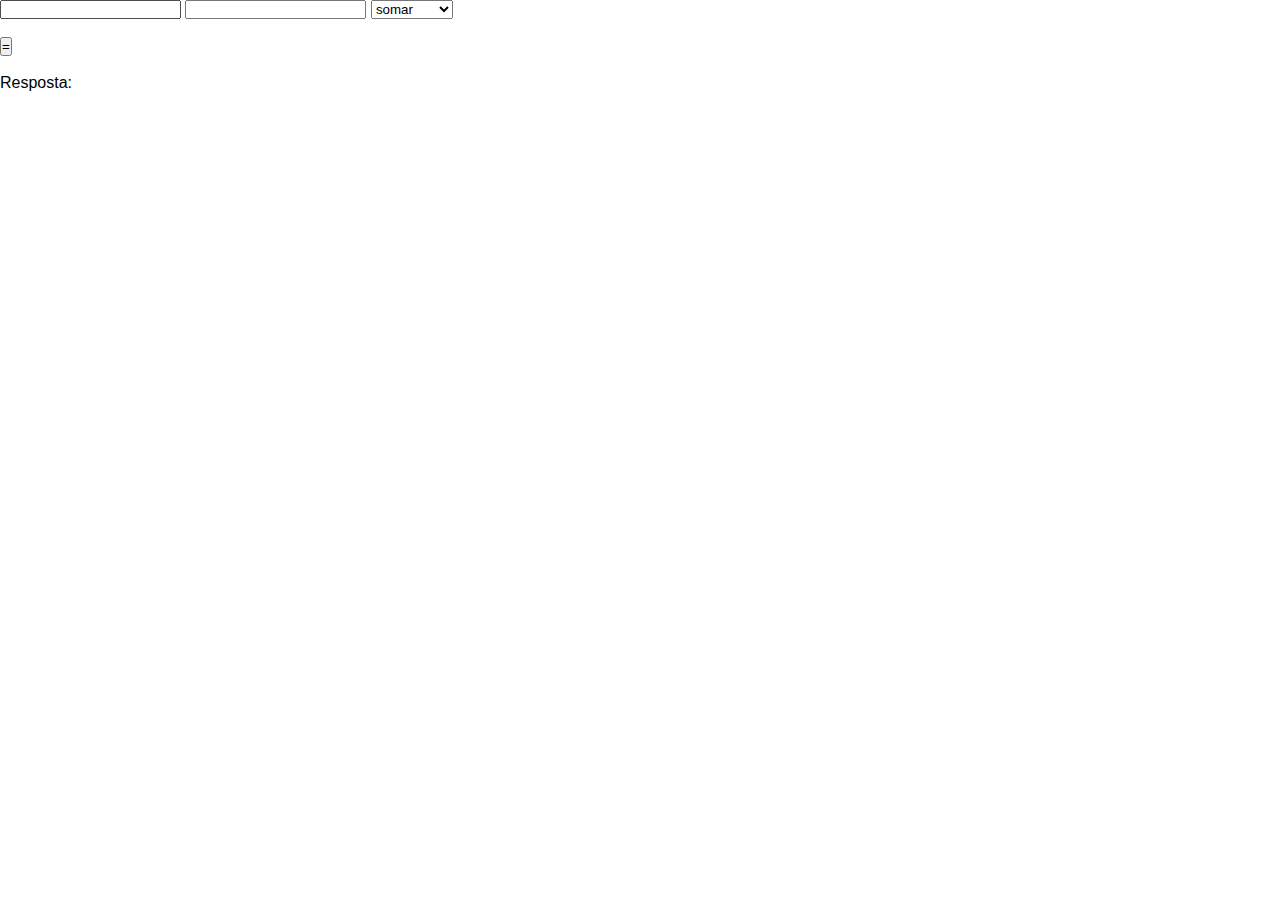
<file: calculadora.html>
<!DOCTYPE html>
<html lang="en">
<head>
    <meta charset="UTF-8">
    <meta name="viewport" content="width=device-width, initial-scale=1.0">
    <title>Document</title>
<link rel="stylesheet" href="estilo.css">

</head>

<body>
    <input id="campo1" type="text">
    <input id="campo2" type="text">
    <select id="operação">
        <option>somar</option>
        <option>subtrair</option>
        <option>multiplicar</option>
        <option>dividir</option>
    </select>

<br>
<br>
<button id="igual" class="botao">=</button>

<br>
<br>
    Resposta: <div id="resposta"></div>


    <script src="script.js"></script>
</body>
</html>
</file>
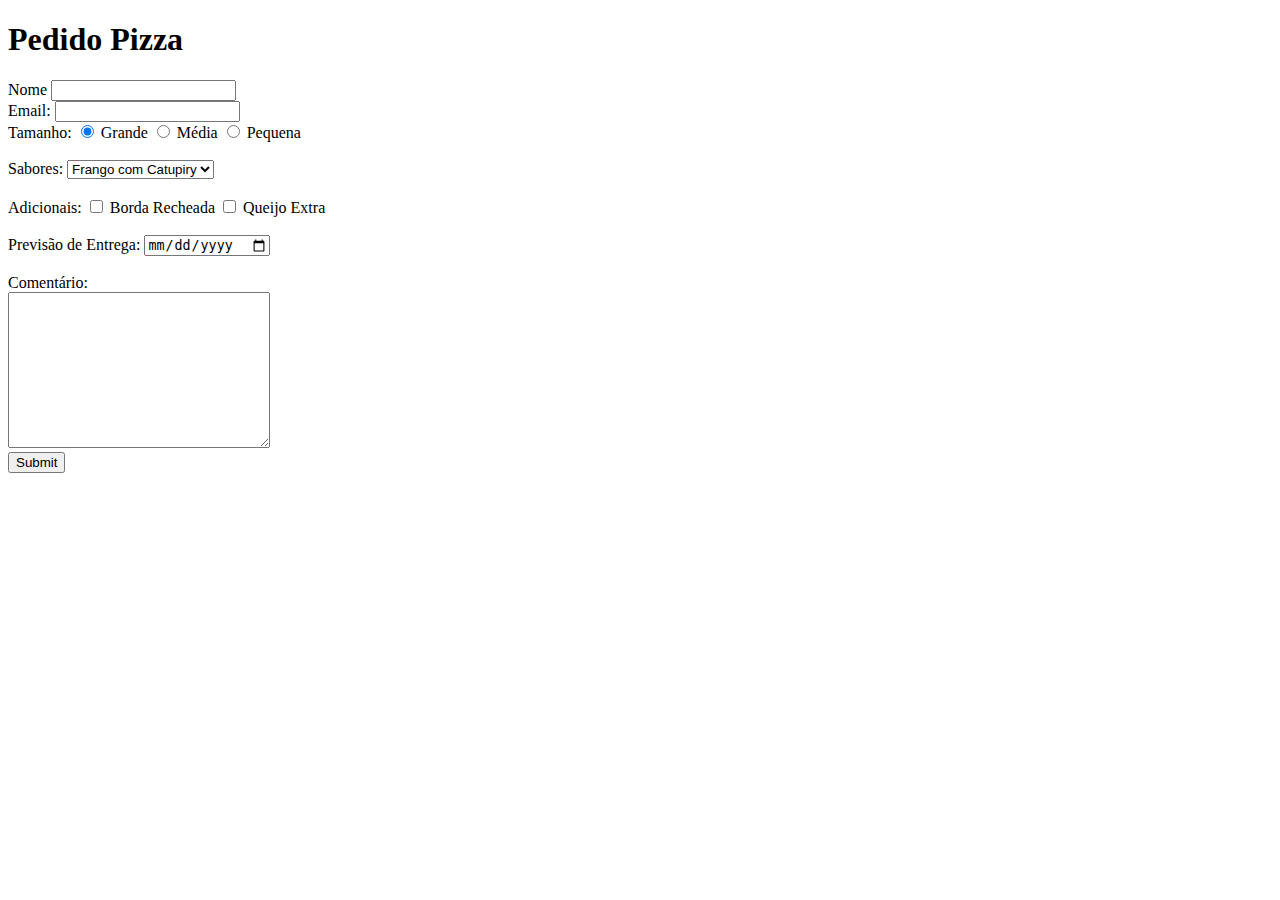
<file: formulario.html>
<!DOCTYPE html>
<html>
</head>

<body>
    <h1>Pedido Pizza</h1>
    <form method="get" action="teste.jsp">
        Nome 
        <input type="text" name="Seu Nome"> <br>
        Email: <input type="email" name="email"> <br>
        Tamanho: 
        <input type="radio" name="Tamanho" value="G" checked> Grande
         <input type="radio" name="Tamanho" value="M"> Média
         <input type="radio" name="Tamanho" value="P"> Pequena
         <br>
         <br>
         Sabores: <select name="Sabor">
            <option>Frango com Catupiry</option>
            <option>Queijo</option>
            <option>Margarita</option>
            <option>Calabresa</option>
         </select>
         <br>
         <br>
         Adicionais:
         <input type ="checkbox" name="borda" value="Sim"> Borda Recheada
         <input type ="checkbox" name="Queijo" value="Sim"> Queijo Extra
         <br>
         <br>
         Previsão de Entrega: <input type="date" name="PrevisãodeEntrega">
         <br>
         <br>
         Comentário: <br>
         <textarea name="Comentário" rows="10" cols="30"></textarea>
        <br>
        <input type="submit">




    </form>
</body>
</html>
</file>
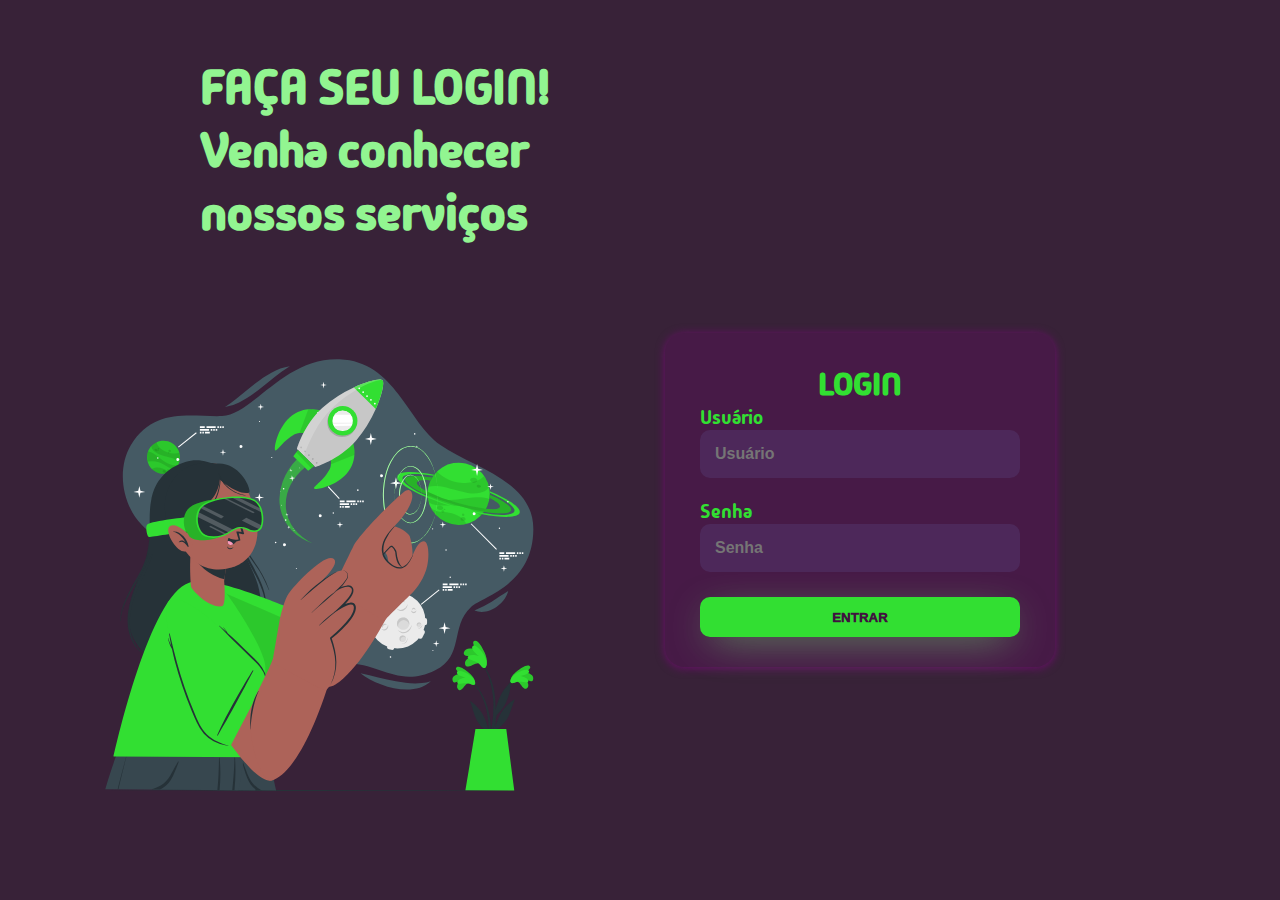
<file: login.html>
<!DOCTYPE html>
<html lang="en">
<head>
    <meta charset="UTF-8">
    <meta name="viewport" content="width=device-width, initial-scale=1.0">
    <title>Document</title>
    <link rel="stylesheet" href="login.css">
</head>

<body>

    <div class="pagina">
        <div class="esquerdo">
        <h1>FAÇA SEU LOGIN!<br>Venha conhecer nossos serviços</h1>
        <img class="imagem" src="virtual-reality-animate.svg">
    </div>
    <div class="direito">
        <div class="login">
            <h1>LOGIN</h1>
            <div class="texto">
                <label for="usuario">Usuário</label>
                <input type="text" name="usuario" placeholder="Usuário">
            </div>
            <br>
            <div class="texto">
                <label for="senha">Senha</label>
                <input type="password" name="senha" placeholder="Senha">
            </div>

            <button class="botao">ENTRAR</button>
            </div>
        </div>
    </div>

</body>
</html>
</file>
<file: estilo.css>
/* ESTILO DA PAGINA por completo */
*{
    margin: 0;
    padding: 0;
    box-sizing: border-box;
    font-family:'Segoe UI', Tahoma, Geneva, Verdana, sans-serif;
}
body{
    background-color: white;
    height: 100vh;
    font-family:'Segoe UI', Tahoma, Geneva, Verdana, sans-serif;
}

/*tamanho do robo*/
.robo{
    width: 68px;
    height: auto;
}

/*Estilização da primeira pág. do site*/
.interface{
    max-width: 1280px;
    margin: 0 auto;
}
.flex{
    display: flex;
}

/* Estilo do botão no cabeçalho*/
.btn-contato button{
    padding: 10px 40px;
    border-radius: 30px;
    border: none;
    background-color: rgb(95, 91, 212);
    font-size: 18px;
    font-weight: 600;
    cursor: pointer;
}


/* ESTILO DO CABEÇALHO */
header{
    padding: 40px 4%;
}
header > .interface{
    display: flex;
    align-items: center;
    justify-content: space-between;
}
header a{
    color:rgb(94, 85, 85);
    text-decoration: none;
    display: inline-block;
}
header a:hover{
    color: rgb(58, 53, 184);
    transform: scale(1.07);
    transition: .6s;
}

/* Estilo dos tópicos no topo do site */
.menu {
    position: fixed;
    background-color:white;
    top: 0;
    padding: 2%;
    right: 80%;
    left: 0%;
    width: 100%;
    z-index: 1000;
    margin-bottom: 300px ;
    justify-content: center;
    align-items: start;
    flex-direction: column;
}
header nav ul{
    list-style-type: none;
    margin-left: 20%;
}
header nav ul li{
    display: inline-block;
    padding: 0 40px;
    font-size: 22px;
}

/* Estilo do botão contato com ação do mouse*/
.btn-contato button:hover{
    box-shadow: 0px 0px 8px rgb(136, 100, 172);
    transition: 1s;
    transform: scale(1);
    color: white;
    font-size: 22px;
}

/* Estilo do topo, primeira pag */
section.topo-do-site{
    padding: 40px 4%;
}
section.topo-do-site .flex{
  margin-top: 5%;
  padding: 40px;
  justify-content: center;
  gap: 90px;
}

/* Estilo do texto na primeira pag */
.txt-topo-site >h1{
    color: black;
    font-size: 40px;
    margin: 29px 0;
}
.txt-topo-site >p{
    color:rgb(58, 53, 184);
    font-size: 20px;
    align-items: center;
    justify-content: center;
    margin-bottom: 40px;
}

/* Estilo no ponto final do título */
.txt-topo-site h1 span{
    color: rgb(80, 80, 195);
}

/* Estilização da imagem do robo */
section .img-topo{
    margin-top: -100px;
    height: auto;
    width: auto;
    position: relative;
    animation: flutuar 2s ease-in-out infinite alternate;
}

/* Comando para flutuação da imagem */
@keyframes flutuar{
    0%{
        top: 0;
    }
    100%{
        top: 30px;
    }
}


/* Estilização da pag. SOBRE MIM */
.sobre-mim{
    display: flex;
    align-items: center;
    justify-content: space-between;
}

/* Estilização do texto */
.sobre-mim .texto-sobre > h1{
    color: black;
    font-size: 40px;
    margin-bottom: 5%;
    margin-top: 20%;
}
.sobre-mim .texto-sobre > p{
    text-indent: 20px;
    color:rgb(58, 53, 184);
    font-size: 22px;
    font-weight: bolder;
    text-align: justify;
    margin-right: 15%;
}

/* Estilização da imagem autoral (Futebol) */
.imagem-sobre {
    width: 150%;
    height: auto;
    margin-left: 12%;
    margin-right: 10%;
    margin-top: -46%;
}
.imagem-sobre img{
    max-width: 100%;
    height: auto;
    border-radius: 50%;
}

/* Estilização do vídeo */
.sobre-mim .video{
    margin-right: 5%;
    margin-left:-520px;
    margin-top: 7%;
}
video{
    border-radius: 12%;
}

/* Estilização da segunda imagem autoral (TST) */
.imagem-sobre2 {
    width: 150%;
    height: auto;
    margin-left: -480px;
    margin-right: 10%;
    margin-top: 66%;
    padding: 10px;
}
.imagem-sobre2 img{
    width: 320px;
    height: 360px;
    border-radius: 12%;
}


/* Estilização da terceira pag. FORMAÇÃO*/
.formacao{
    display: flex;
    align-items: center;
    justify-content: space-between;
}

/* Estilo do texto da pag */
.formacao .texto-formacao > h1{
    color: black;
    font-size: 40px;
    margin-top:20%;
    text-align: center;
    margin-bottom: 7%;
}
.formacao .texto-formacao > p{
    width: 100%;
    height: auto;
    margin-right: 20px;
    text-align: center;
    padding: 15px;
    margin: 3%;
    background-color: rgb(84, 80, 194);
    border-radius: 50px;
    font-size: 20px;
    font-weight:bold;
    color: white;
}

/* Estilização da imagem da pag */
.formacao .img-formacao{
    margin: 100px;
    margin-top: 20%;
    width: auto;
    height: auto;
}


/* Estilização da quarta pag. PORTIFÓLIO*/
section .portifolio{
    background-color: orange;
    width: 100%;
    height: auto;
    margin-top: 30%;
    margin-bottom: -18%;
}

/* Estilização do texto da pag */
section .portifolio .portifolio-txt > h1{
    font-size: 44px;
    text-align: center;
    font-weight: bolder;
    padding: 3%;
    margin-top: 5%;
}
section .portifolio .portifolio-txt > p{
    font-size: 28px;
    text-align: center;
    color: white;
    font-weight: bolder;
    padding: 1%;
}

/* Estilo do corpo dos projetos, textos, tamanhos e bordas */
section .portifolio .portifolio-txt .projetos{
    color: white;
    text-align: start;
    padding: 3%;
    border: 6px solid;
    border-radius: 20px;
    margin: 2%;
}
section .portifolio .portifolio-txt .projetos > h1{
    font-size: 28px;
    margin-bottom: 2%;
}

/* Estilo do Projeto 1 */
section .portifolio .portifolio-txt .projetos .projeto1> h4{
    font-size: 20px;
    margin-top: 4%;
}
section .portifolio .portifolio-txt .projetos .projeto1 > p{
    font-size: 20px;
    font-weight: bolder;
    margin-top: -3%;
    margin-bottom: 4%;
}
section .portifolio .portifolio-txt .projeto1{
    width: 24%;
    height: 20%;
    border: 6px solid;
    border-color: purple;
    border-radius: 20px;
    text-align: center;
    background-color: rgb(84, 80, 194);
    margin-bottom: 5%;
}

/* Estilo da imagem do projeto 1 */
section .portifolio .portifolio-txt .projeto1 .imagem1{
    width: 100%;
    height: auto;
    border-radius: 0px, 20px, 0px, 20px;
    margin-top: 8%;
    margin-bottom: 8%;
}

/* Estilo do Projeto 2*/
section .portifolio .portifolio-txt .projeto2{
    width: 70%;
    height: auto;
    margin-right: 0%;
    margin-left: 30%;
    margin-top: -730px;
    background-color: red;
    text-align: center;
    border: 6px solid;
    border-radius: 20px;
    border-color: rgb(106, 4, 4);
}
section .portifolio .portifolio-txt .projetos .projeto2> h4{
    font-size: 20px;
    margin-top: 1%;
}
section .portifolio .portifolio-txt .projetos .projeto2 > p{
    font-size: 20px;
    font-weight: bolder;
    margin-bottom: 1%;
}

/*Estilo da imagem do Projeto 2 */
section .portifolio .portifolio-txt .projeto2 .imagem2 {
    width: 100%;
    height: 550px;
    margin-top: 2%;
    margin-left: 0%;
    margin-bottom: 1%;
}


/* Estilo do projeto 3 */
section .portifolio .portifolio-txt .projeto3{
    width: 90%;
    height: 70%;
    align-items: center;
    background-color: rgb(238, 106, 172);
    margin-top: 2%;
    text-align: center;
    margin-left: 5%;
    margin-right: 5%;
    border: 6px solid;
    border-radius: 20px;
    border-color: rgb(180, 16, 79);
}
section .portifolio .portifolio-txt .projetos .projeto3 > h4{
    font-size: 20px;
    margin-top: 1%;
}
section .portifolio .portifolio-txt .projetos .projeto3 > p{
    font-size: 20px;
    font-weight: bolder;
    margin-bottom: 1%;
}

/* Estilo da imagem do Projeto 3 */
section .portifolio .portifolio-txt .projeto3 .imagem3 {
    width: 100%;
    height: auto;
    margin-top: 1%;
}



/* Estilo da quinta e última pag. CONTATO*/
section .contato{
    background-color: rgb(84, 80, 194);
    width: 100%;
    height: 110%;
    margin-top: 18%;
}

/* Corpo onde será inserido os conteúdos */
.contato .contato-txt{
    width: 40%;
    height:auto;
    border-radius: 25px;
    background-color: white;
    margin-top: 10%;
    text-align: center;
    margin-right: 30%;
    margin-left: 30%;
    margin-bottom: 6%;
}
.contato .contato-txt > h1{
    font-size:40px;
    color: black;
    text-align: center;
    padding: 40px;
}

/* Configuração das logos das redes sociais */
.contato .contato-txt .imagens img{
    margin-left: 45%;
    margin-right: 45%;
    margin-top: 10%;
    width: 12%;
    height: auto;
    margin-top: 3%;
    display: flex;
}

/* Estilização do botão com as redes sociais */
.contato .contato-txt .imagens .button{
    display: inline-block;
    padding: 3%;
    margin: 2%;
    margin-bottom: 12%;
    width: 60%;
    height: auto;
    margin-left: 20%;
    margin-right: 40%;
    background-color: white;
    border-radius: 20px;
    color: rgb(84, 80, 194);
    font-weight: bolder;
    font-size: 22px;
    cursor: pointer;
    border: 2px solid rgb(84, 80, 194);
    border-color:rgb(84, 80, 194);
}

/* Ação com o mouse ao passar pelas redes sociais */
.contato .contato-txt .imagens .button:hover{
    background-color: rgb(148, 145, 228);
    border-color:rgb(148, 145, 228);
    color: white;
}
</file>
<file: login.css>
@import url('https://fonts.googleapis.com/css2?family=Madimi+One&display=swap');

body {
    margin: 0;
    font-family: "madimi one", sans-serif;
}

.pagina {
    width: 100vw;
    height: 100vh;
    background: rgba(27, 2, 27, 0.874);
    display: flex;
    justify-content: center;
    align-items: center;
}


.esquerdo{
    width: 50vw;
    height: 100vh;
    display: flex;
    justify-content: center;
    align-items: center;
    flex-direction: column;
    color: rgb(146, 245, 145);
    font-size: 24px;
}

.esquerdo > h1 {
    margin-left: 200px;
}

.direito{
    width: 50vw;
    height: 100vh;
    display: flex;
    justify-content: center;
    align-items: center;

}

.login {
margin-right: 200px;
margin-top: 100px;
width: 50%;
display: flex;
justify-content: center;
align-items: center;
flex-direction: column;
padding: 30px 35px;
background: rgba(128, 0, 128, 0.214);
border-radius: 20px;
box-shadow: 0px 1px 10px rgba(124, 8, 124, 0.801);
}

.login > h1 {
    color: rgb(50, 223, 50);
    font-weight: 800;
    margin: 0;
    font-size: 100;
}

.texto{
    width: 100%;
    display: flex;
    flex-direction: column;
    justify-content: center;
    align-items: flex-start;
    font-size: 14pt;
    color:rgb(50, 223, 50)
}

.texto > input{
    width: 100%;
    border: none;
    border-radius: 10px;
    padding: 15px;
    background-color: rgba(102, 102, 170, 0.196);
    font-weight: 600;
    font-size: 12pt;
    box-sizing: border-box;
}

.botao{
    margin-top: 25px;
    width: 100%;
    height: 40px;
    font-family: sans-serif;
    font-size: 10pt;
    color: rgba(64, 13, 64, 0.971);
    font-weight: 1000;
    background-color: rgb(50, 223, 50);
    border-radius: 10px;
    border: none;
    box-shadow: 0px 10px 40px -12px rgb(112, 210, 112);
    cursor: pointer;
    padding: 15px;
    justify-content: center;
    align-items: center;
    display: flex;
}

.imagem{
    width: 500px;
    height: 600px;
    margin: 0;
}
</file>
